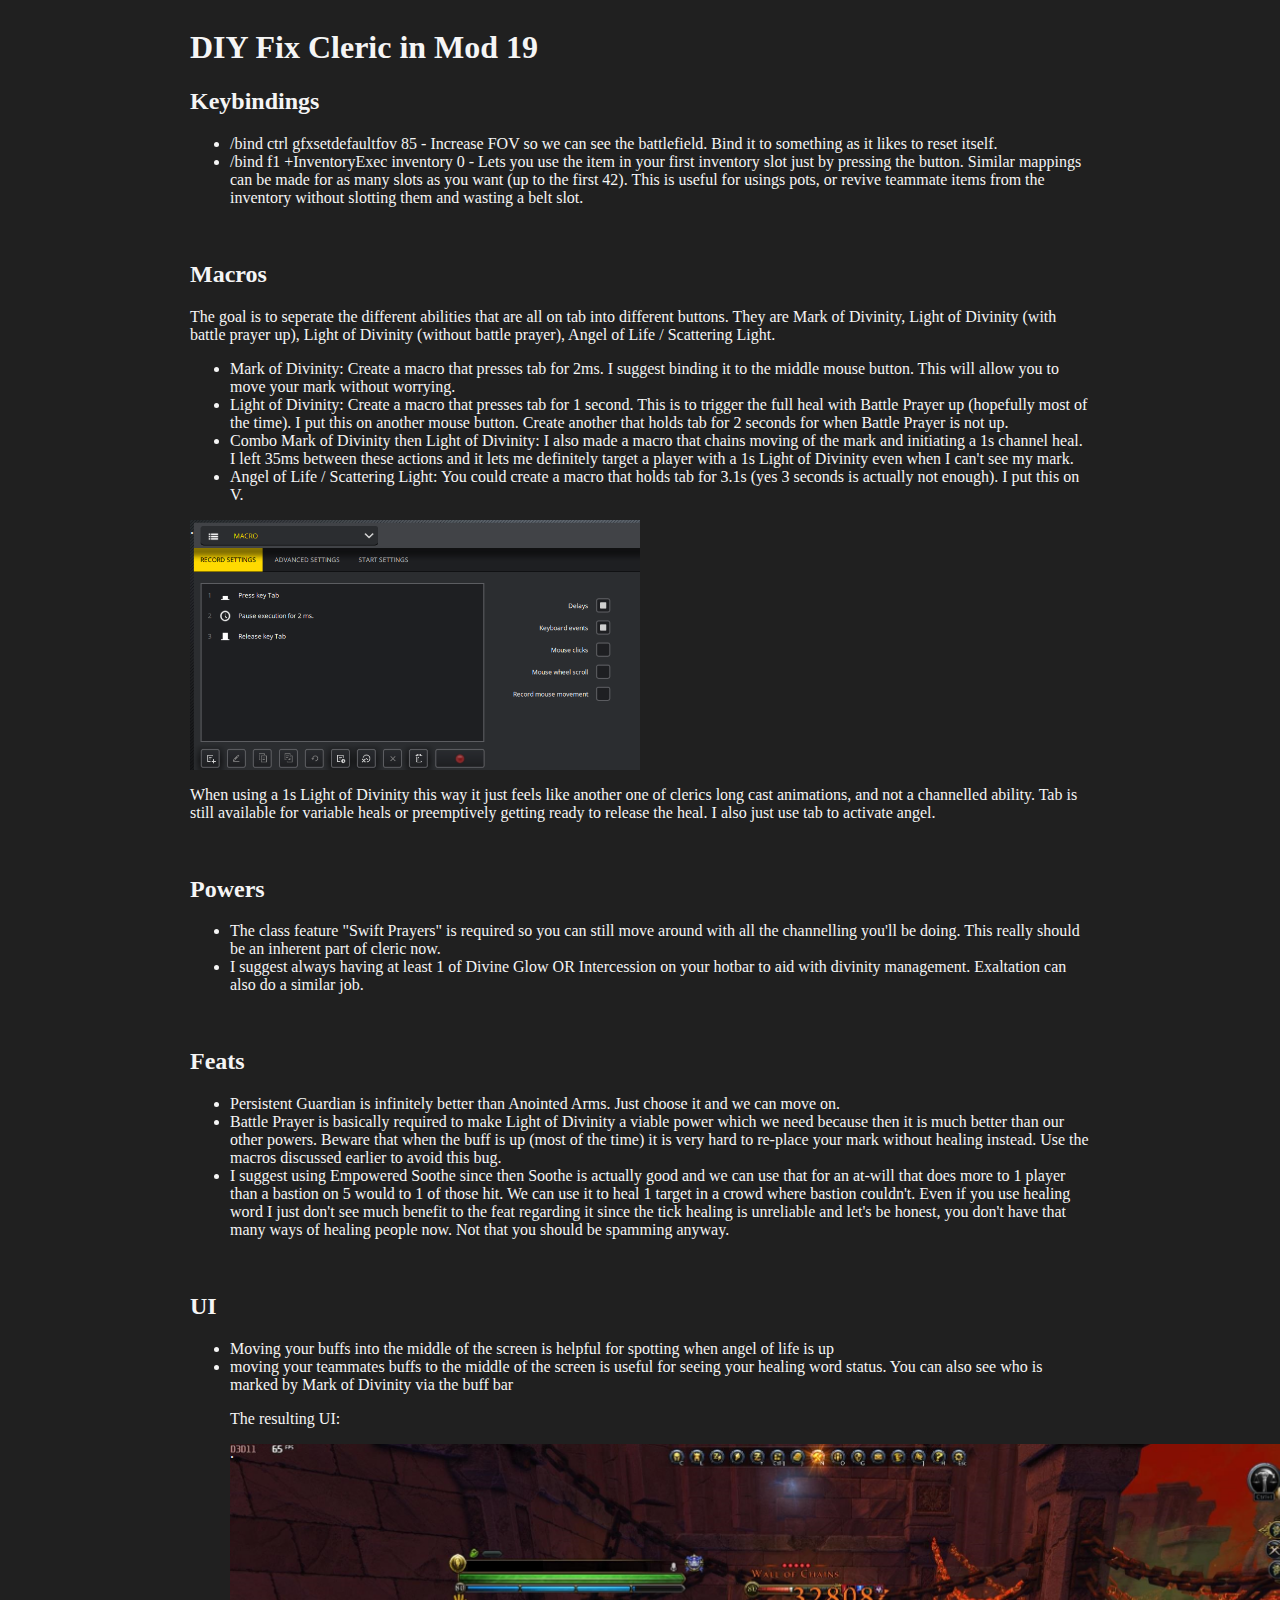
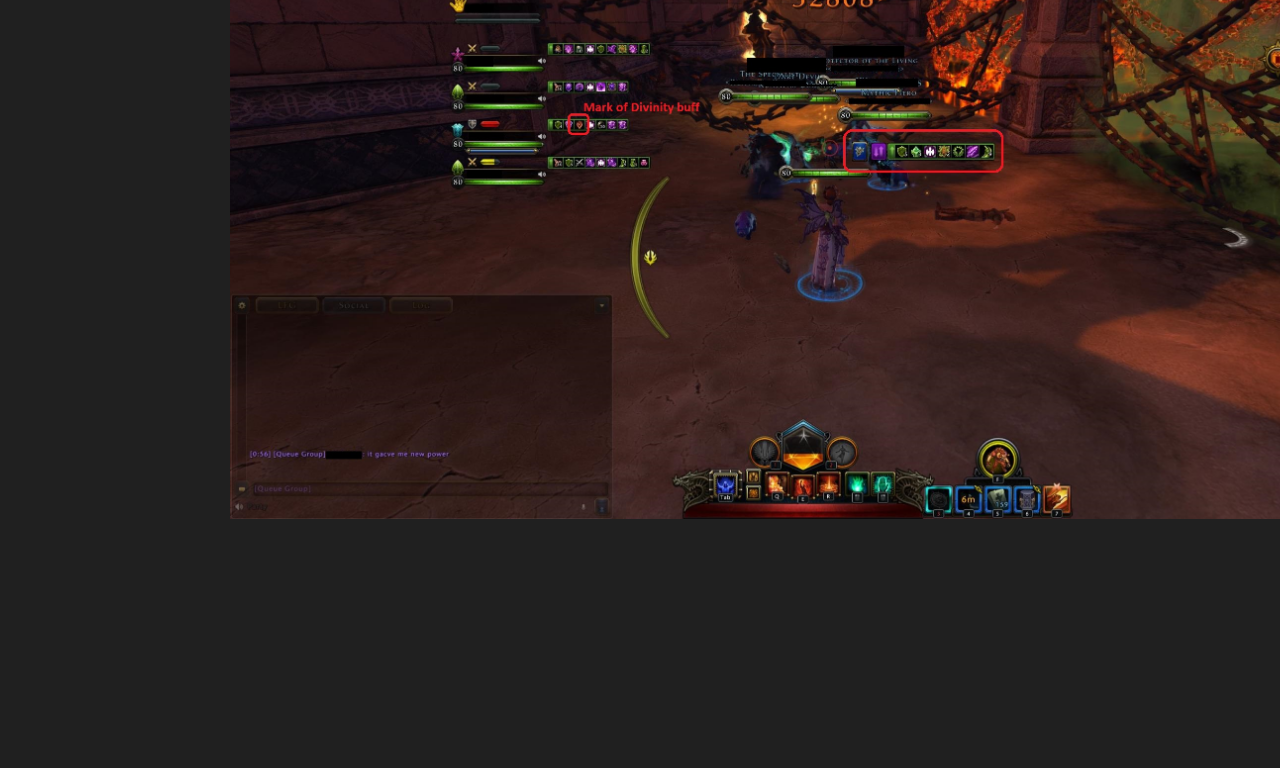
<file: index.html>
<html class="background">
    <link rel="stylesheet" href="Resources/nw.css">
    <head>
        <title>Dalmposter NW</title>
        <meta charset="UTF-8">
    </head>
    <body class="background">
        <div class="content">
            <h1>DIY Fix Cleric in Mod 19</h1>
            <h2>Keybindings</h2>
            <ul>
                <li>/bind ctrl gfxsetdefaultfov 85 - Increase FOV so we can see the battlefield. Bind it to something as it likes to reset itself.</li>
                <li>/bind f1 +InventoryExec inventory 0 - Lets you use the item in your first inventory slot just by pressing the button. Similar mappings can be made for as many slots as you want (up to the first 42). This is useful for usings pots, or revive teammate items from the inventory without slotting them and wasting a belt slot.</li>
            </ul>
            <br />
            <h2>Macros</h2>
            <p>The goal is to seperate the different abilities that are all on tab into different buttons. They are Mark of Divinity, Light of Divinity (with battle prayer up), Light of Divinity (without battle prayer), Angel of Life / Scattering Light.</p>
            <ul>
                <li>Mark of Divinity: Create a macro that presses tab for 2ms. I suggest binding it to the middle mouse button. This will allow you to move your mark without worrying.</li>
                <li>Light of Divinity: Create a macro that presses tab for 1 second. This is to trigger the full heal with Battle Prayer up (hopefully most of the time). I put this on another mouse button. Create another that holds tab for 2 seconds for when Battle Prayer is not up.</li>
                <li>Combo Mark of Divinity then Light of Divinity: I also made a macro that chains moving of the mark and initiating a 1s channel heal. I left 35ms between these actions and it lets me definitely target a player with a 1s Light of Divinity even when I can't see my mark.</li>
                <li>Angel of Life / Scattering Light: You could create a macro that holds tab for 3.1s (yes 3 seconds is actually not enough). I put this on V.</li>
            </ul>
            <div class="markimg">
                .
            </div>
            <p>When using a 1s Light of Divinity this way it just feels like another one of clerics long cast animations, and not a channelled ability. Tab is still available for variable heals or preemptively getting ready to release the heal. I also just use tab to activate angel.</p>
            <br />
            <h2>Powers</h2>
            <ul>
                <li>The class feature "Swift Prayers" is required so you can still move around with all the channelling you'll be doing. This really should be an inherent part of cleric now.</li>
                <li>I suggest always having at least 1 of Divine Glow OR Intercession on your hotbar to aid with divinity management. Exaltation can also do a similar job.</li>
            </ul>
            <br />
            <h2>Feats</h2>
            <ul>
                <li>Persistent Guardian is infinitely better than Anointed Arms. Just choose it and we can move on.</li>
                <li>Battle Prayer is basically required to make Light of Divinity a viable power which we need because then it is much better than our other powers. Beware that when the buff is up (most of the time) it is very hard to re-place your mark without healing instead. Use the macros discussed earlier to avoid this bug.</li>
                <li>I suggest using Empowered Soothe since then Soothe is actually good and we can use that for an at-will that does more to 1 player than a bastion on 5 would to 1 of those hit. We can use it to heal 1 target in a crowd where bastion couldn't. Even if you use healing word I just don't see much benefit to the feat regarding it since the tick healing is unreliable and let's be honest, you don't have that many ways of healing people now. Not that you should be spamming anyway.</li>
            </ul>
            <br />
            <h2>UI</h2>
            <ul>
                <li>Moving your buffs into the middle of the screen is helpful for spotting when angel of life is up</li>
                <li>moving your teammates buffs to the middle of the screen is useful for seeing your healing word status. You can also see who is marked by Mark of Divinity via the buff bar</li>
                <p>The resulting UI:</p>
                <div class="uiimg">
                    .
                </div>
            </ul>
        </div>
    </body>
</html>
</file>
<file: Resources/nw.css>
.background
{
    background-color: rgb(32, 32, 32);
    color: whitesmoke;
    text-align: center;
    align-content: center;
}

.content
{
    display: inline-block;
    max-width: 1400px;
    min-width: 900px;
    width: 70%;
    text-align: left;
}

.uiimg {
    background-image: url('../images/UI.jpg');
    height: 900px;
    width: 1200px;
    background-size: 1200px;
    background-repeat: no-repeat;
}

/* Second image (Portfolio) */
.markimg {
    background-image: url("../images/mark.png");
    height: 250px;
    width: 600px;
    background-size: 450px;
    background-repeat: no-repeat;
}
</file>
